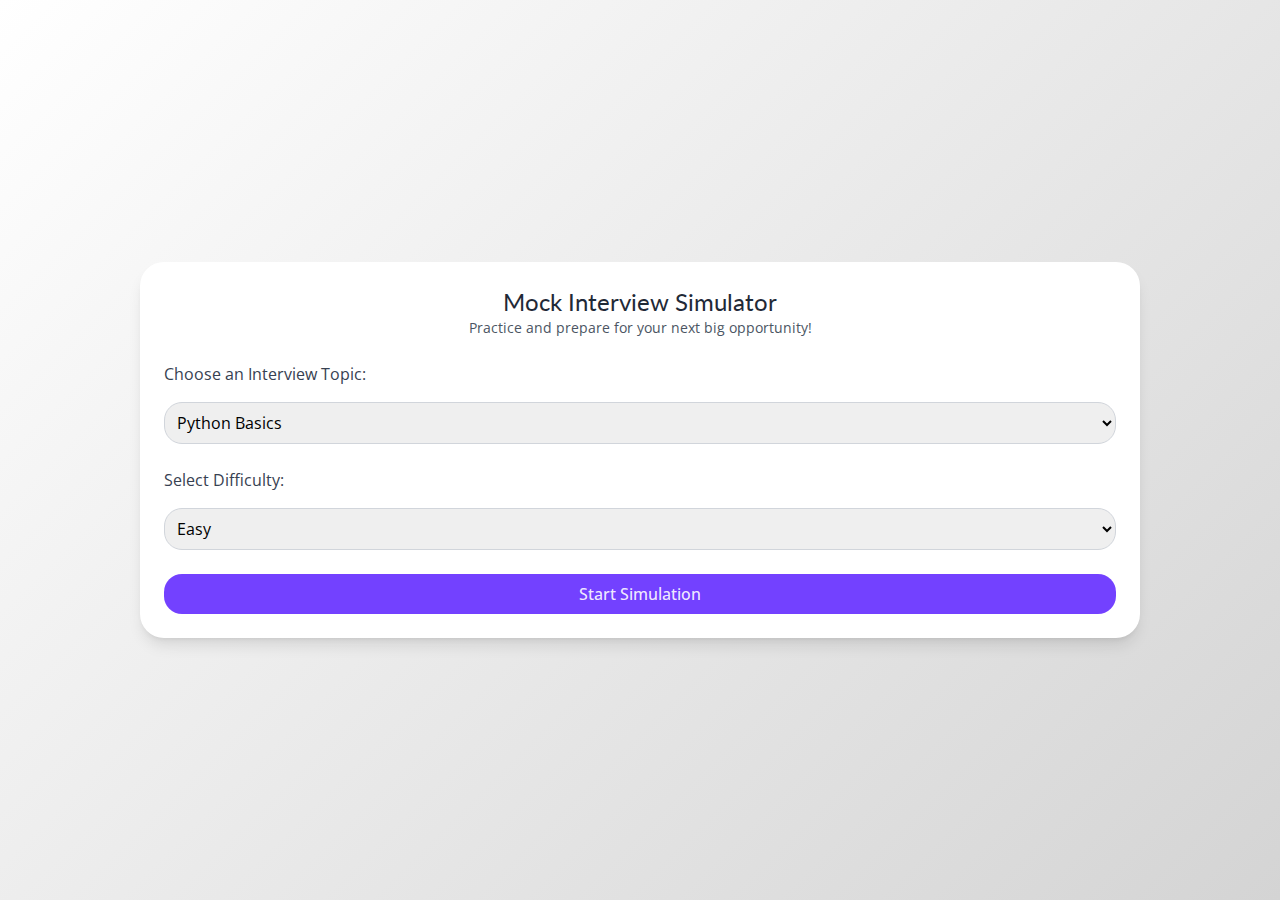
<file: index.html>
<!DOCTYPE html>
<html lang="en">
  <head>
    <meta charset="UTF-8">
    <meta name="viewport" content="width=device-width, initial-scale=1.0">
    <title>My Webcrumbs Plugin</title>
    <style>
      @import url(https://fonts.googleapis.com/css2?family=Open+Sans&display=swap);
      
      @import url(https://fonts.googleapis.com/css2?family=Lato&display=swap);
      
      /*! tailwindcss v3.4.11 | MIT License | https://tailwindcss.com*/
      *,
      :after,
      :before {
        border: 0 solid #e5e7eb;
        box-sizing: border-box;
      }
      :after,
      :before {
        --tw-content: "";
      }
      :host,
      html {
        line-height: 1.5;
        -webkit-text-size-adjust: 100%;
        font-family:
          Open Sans,
          ui-sans-serif,
          system-ui,
          sans-serif,
          Apple Color Emoji,
          Segoe UI Emoji,
          Segoe UI Symbol,
          Noto Color Emoji;
        font-feature-settings: normal;
        font-variation-settings: normal;
        -moz-tab-size: 4;
        tab-size: 4;
        -webkit-tap-highlight-color: transparent;
      }
      body {
        line-height: inherit;
        margin: 0;
      }
      hr {
        border-top-width: 1px;
        color: inherit;
        height: 0;
      }
      abbr:where([title]) {
        text-decoration: underline dotted;
      }
      h1,
      h2,
      h3,
      h4,
      h5,
      h6 {
        font-size: inherit;
        font-weight: inherit;
      }
      a {
        color: inherit;
        text-decoration: inherit;
      }
      b,
      strong {
        font-weight: bolder;
      }
      code,
      kbd,
      pre,
      samp {
        font-family:
          ui-monospace,
          SFMono-Regular,
          Menlo,
          Monaco,
          Consolas,
          Liberation Mono,
          Courier New,
          monospace;
        font-feature-settings: normal;
        font-size: 1em;
        font-variation-settings: normal;
      }
      small {
        font-size: 80%;
      }
      sub,
      sup {
        font-size: 75%;
        line-height: 0;
        position: relative;
        vertical-align: baseline;
      }
      sub {
        bottom: -0.25em;
      }
      sup {
        top: -0.5em;
      }
      table {
        border-collapse: collapse;
        border-color: inherit;
        text-indent: 0;
      }
      button,
      input,
      optgroup,
      select,
      textarea {
        color: inherit;
        font-family: inherit;
        font-feature-settings: inherit;
        font-size: 100%;
        font-variation-settings: inherit;
        font-weight: inherit;
        letter-spacing: inherit;
        line-height: inherit;
        margin: 0;
        padding: 0;
      }
      button,
      select {
        text-transform: none;
      }
      button,
      input:where([type="button"]),
      input:where([type="reset"]),
      input:where([type="submit"]) {
        -webkit-appearance: button;
        background-color: transparent;
        background-image: none;
      }
      :-moz-focusring {
        outline: auto;
      }
      :-moz-ui-invalid {
        box-shadow: none;
      }
      progress {
        vertical-align: baseline;
      }
      ::-webkit-inner-spin-button,
      ::-webkit-outer-spin-button {
        height: auto;
      }
      [type="search"] {
        -webkit-appearance: textfield;
        outline-offset: -2px;
      }
      ::-webkit-search-decoration {
        -webkit-appearance: none;
      }
      ::-webkit-file-upload-button {
        -webkit-appearance: button;
        font: inherit;
      }
      summary {
        display: list-item;
      }
      blockquote,
      dd,
      dl,
      figure,
      h1,
      h2,
      h3,
      h4,
      h5,
      h6,
      hr,
      p,
      pre {
        margin: 0;
      }
      fieldset {
        margin: 0;
      }
      fieldset,
      legend {
        padding: 0;
      }
      menu,
      ol,
      ul {
        list-style: none;
        margin: 0;
        padding: 0;
      }
      dialog {
        padding: 0;
      }
      textarea {
        resize: vertical;
      }
      input::placeholder,
      textarea::placeholder {
        color: #9ca3af;
        opacity: 1;
      }
      [role="button"],
      button {
        cursor: pointer;
      }
      :disabled {
        cursor: default;
      }
      audio,
      canvas,
      embed,
      iframe,
      img,
      object,
      svg,
      video {
        display: block;
        vertical-align: middle;
      }
      img,
      video {
        height: auto;
        max-width: 100%;
      }
      [hidden] {
        display: none;
      }
      *,
      :after,
      :before {
        --tw-border-spacing-x: 0;
        --tw-border-spacing-y: 0;
        --tw-translate-x: 0;
        --tw-translate-y: 0;
        --tw-rotate: 0;
        --tw-skew-x: 0;
        --tw-skew-y: 0;
        --tw-scale-x: 1;
        --tw-scale-y: 1;
        --tw-pan-x: ;
        --tw-pan-y: ;
        --tw-pinch-zoom: ;
        --tw-scroll-snap-strictness: proximity;
        --tw-gradient-from-position: ;
        --tw-gradient-via-position: ;
        --tw-gradient-to-position: ;
        --tw-ordinal: ;
        --tw-slashed-zero: ;
        --tw-numeric-figure: ;
        --tw-numeric-spacing: ;
        --tw-numeric-fraction: ;
        --tw-ring-inset: ;
        --tw-ring-offset-width: 0px;
        --tw-ring-offset-color: #fff;
        --tw-ring-color: rgba(59, 130, 246, 0.5);
        --tw-ring-offset-shadow: 0 0 #0000;
        --tw-ring-shadow: 0 0 #0000;
        --tw-shadow: 0 0 #0000;
        --tw-shadow-colored: 0 0 #0000;
        --tw-blur: ;
        --tw-brightness: ;
        --tw-contrast: ;
        --tw-grayscale: ;
        --tw-hue-rotate: ;
        --tw-invert: ;
        --tw-saturate: ;
        --tw-sepia: ;
        --tw-drop-shadow: ;
        --tw-backdrop-blur: ;
        --tw-backdrop-brightness: ;
        --tw-backdrop-contrast: ;
        --tw-backdrop-grayscale: ;
        --tw-backdrop-hue-rotate: ;
        --tw-backdrop-invert: ;
        --tw-backdrop-opacity: ;
        --tw-backdrop-saturate: ;
        --tw-backdrop-sepia: ;
        --tw-contain-size: ;
        --tw-contain-layout: ;
        --tw-contain-paint: ;
        --tw-contain-style: ;
      }
      ::backdrop {
        --tw-border-spacing-x: 0;
        --tw-border-spacing-y: 0;
        --tw-translate-x: 0;
        --tw-translate-y: 0;
        --tw-rotate: 0;
        --tw-skew-x: 0;
        --tw-skew-y: 0;
        --tw-scale-x: 1;
        --tw-scale-y: 1;
        --tw-pan-x: ;
        --tw-pan-y: ;
        --tw-pinch-zoom: ;
        --tw-scroll-snap-strictness: proximity;
        --tw-gradient-from-position: ;
        --tw-gradient-via-position: ;
        --tw-gradient-to-position: ;
        --tw-ordinal: ;
        --tw-slashed-zero: ;
        --tw-numeric-figure: ;
        --tw-numeric-spacing: ;
        --tw-numeric-fraction: ;
        --tw-ring-inset: ;
        --tw-ring-offset-width: 0px;
        --tw-ring-offset-color: #fff;
        --tw-ring-color: rgba(59, 130, 246, 0.5);
        --tw-ring-offset-shadow: 0 0 #0000;
        --tw-ring-shadow: 0 0 #0000;
        --tw-shadow: 0 0 #0000;
        --tw-shadow-colored: 0 0 #0000;
        --tw-blur: ;
        --tw-brightness: ;
        --tw-contrast: ;
        --tw-grayscale: ;
        --tw-hue-rotate: ;
        --tw-invert: ;
        --tw-saturate: ;
        --tw-sepia: ;
        --tw-drop-shadow: ;
        --tw-backdrop-blur: ;
        --tw-backdrop-brightness: ;
        --tw-backdrop-contrast: ;
        --tw-backdrop-grayscale: ;
        --tw-backdrop-hue-rotate: ;
        --tw-backdrop-invert: ;
        --tw-backdrop-opacity: ;
        --tw-backdrop-saturate: ;
        --tw-backdrop-sepia: ;
        --tw-contain-size: ;
        --tw-contain-layout: ;
        --tw-contain-paint: ;
        --tw-contain-style: ;
      }
      #webcrumbs .flex {
        display: flex;
      }
      #webcrumbs .w-\[1000px\] {
        width: 1000px;
      }
      #webcrumbs .flex-row {
        flex-direction: row;
      }
      #webcrumbs .flex-col {
        flex-direction: column;
      }
      #webcrumbs .items-center {
        align-items: center;
      }
      #webcrumbs .justify-between {
        justify-content: space-between;
      }
      #webcrumbs .gap-4 {
        gap: 16px;
      }
      #webcrumbs .gap-6 {
        gap: 24px;
      }
      #webcrumbs .rounded-lg {
        border-radius: 24px;
      }
      #webcrumbs .rounded-md {
        border-radius: 18px;
      }
      #webcrumbs .border {
        border-width: 1px;
      }
      #webcrumbs .border-gray-300 {
        --tw-border-opacity: 1;
        border-color: rgb(209 213 219 / var(--tw-border-opacity));
      }
      #webcrumbs .bg-primary-500 {
        --tw-bg-opacity: 1;
        background-color: rgb(115 65 255 / var(--tw-bg-opacity));
      }
      #webcrumbs .bg-white {
        --tw-bg-opacity: 1;
        background-color: rgb(255 255 255 / var(--tw-bg-opacity));
      }
      #webcrumbs .p-2 {
        padding: 8px;
      }
      #webcrumbs .p-6 {
        padding: 24px;
      }
      #webcrumbs .px-4 {
        padding-left: 16px;
        padding-right: 16px;
      }
      #webcrumbs .py-2 {
        padding-bottom: 8px;
        padding-top: 8px;
      }
      #webcrumbs .text-center {
        text-align: center;
      }
      #webcrumbs .font-title {
        font-family:
          Lato,
          ui-sans-serif,
          system-ui,
          sans-serif,
          Apple Color Emoji,
          Segoe UI Emoji,
          Segoe UI Symbol,
          Noto Color Emoji;
      }
      #webcrumbs .text-2xl {
        font-size: 24px;
        line-height: 31.200000000000003px;
      }
      #webcrumbs .text-sm {
        font-size: 14px;
        line-height: 21px;
      }
      #webcrumbs .font-medium {
        font-weight: 500;
      }
      #webcrumbs .text-gray-600 {
        --tw-text-opacity: 1;
        color: rgb(75 85 99 / var(--tw-text-opacity));
      }
      #webcrumbs .text-gray-700 {
        --tw-text-opacity: 1;
        color: rgb(55 65 81 / var(--tw-text-opacity));
      }
      #webcrumbs .text-gray-800 {
        --tw-text-opacity: 1;
        color: rgb(31 41 55 / var(--tw-text-opacity));
      }
      #webcrumbs .text-primary-50 {
        --tw-text-opacity: 1;
        color: rgb(243 241 255 / var(--tw-text-opacity));
      }
      #webcrumbs .shadow-lg {
        --tw-shadow: 0 10px 15px -3px rgba(0, 0, 0, 0.1),
          0 4px 6px -4px rgba(0, 0, 0, 0.1);
        --tw-shadow-colored: 0 10px 15px -3px var(--tw-shadow-color),
          0 4px 6px -4px var(--tw-shadow-color);
        box-shadow: var(--tw-ring-offset-shadow, 0 0 #0000),
          var(--tw-ring-shadow, 0 0 #0000), var(--tw-shadow);
      }
      #webcrumbs {
        font-family: Open Sans !important;
        font-size: 16px !important;
      }
      #webcrumbs :is(.bg-primary-500) {
        color: hsla(0, 0%, 100%, 0.9) !important;
      }
      #webcrumbs .hover\:bg-primary-600:hover {
        --tw-bg-opacity: 1;
        background-color: rgb(99 27 255 / var(--tw-bg-opacity));
      }
      
      body {
        line-height: inherit;
        padding: 24px;
        display: flex;
        flex-direction: column;
        min-width: 100vw;
        min-height: 100vh;
        align-items: center;
        justify-content: center;
        background: linear-gradient(135deg, #ffffff, #d4d4d4);
      }
    </style>
  </head>
  <body>
  <div id="webcrumbs">
    <div class="w-[1000px] bg-white shadow-lg rounded-lg p-6 flex flex-col gap-6"> <header class="text-center"> <h1 class="text-2xl font-title text-gray-800">Mock Interview Simulator</h1> <p class="text-gray-600 text-sm">Practice and prepare for your next big opportunity!</p> </header> <section class="flex flex-col gap-4"> <label class="text-gray-700" for="topic-select">Choose an Interview Topic:</label> <select id="topic-select" class="border border-gray-300 rounded-md p-2"> <option value="python">Python Basics</option> <option value="data-structures">Data Structures</option> <option value="algorithms">Algorithms</option> <option value="system-design">System Design</option> </select> </section> <section class="flex flex-col gap-4"> <label class="text-gray-700" for="difficulty-select">Select Difficulty:</label> <select id="difficulty-select" class="border border-gray-300 rounded-md p-2"> <option value="easy">Easy</option> <option value="medium">Medium</option> <option value="hard">Hard</option> </select> </section> <button class="bg-primary-500 text-primary-50 font-medium py-2 px-4 rounded-md hover:bg-primary-600"> Start Simulation </button> </div>


  </div>
  </body>
</html>
</file>
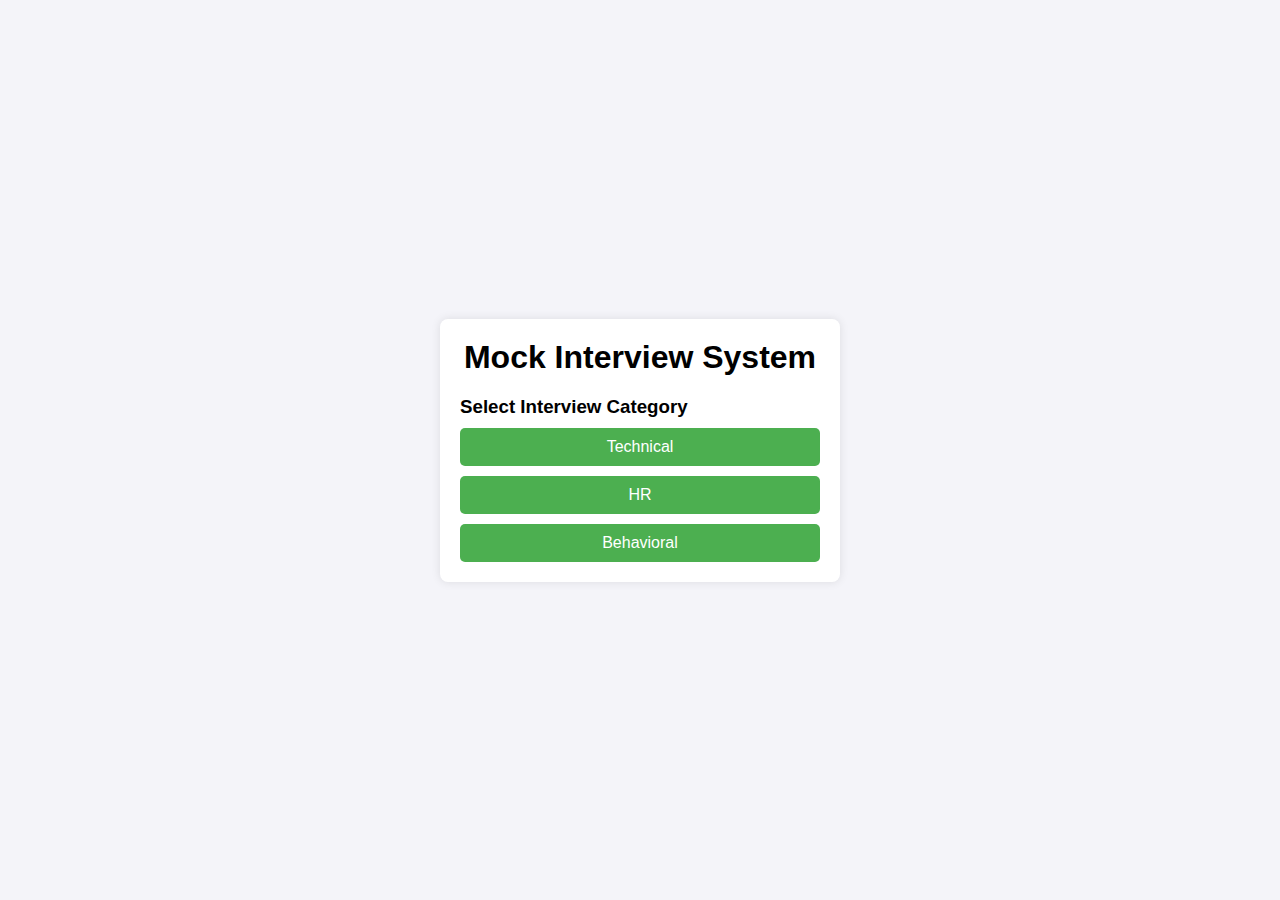
<file: Interview.html>
<!DOCTYPE html>
<html lang="en">
<head>
    <meta charset="UTF-8">
    <meta name="viewport" content="width=device-width, initial-scale=1.0">
    <title>Mock Interview System</title>
    <link rel="stylesheet" href="Interview.css">
</head>
<body>
    <div id="container">
        <h1>Mock Interview System</h1>
        <div id="category-selection">
            <h3>Select Interview Category</h3>
            <button onclick="startInterview('Technical')">Technical</button>
            <button onclick="startInterview('HR')">HR</button>
            <button onclick="startInterview('Behavioral')">Behavioral</button>
        </div>

        <div id="interview-section" class="hidden">
            <div id="question-container">
                <h2 id="question">Question will appear here</h2>
                <textarea id="answer" placeholder="Type your answer here..." rows="4"></textarea>
                <p id="timer">Time Left: 180s</p>
                <button onclick="submitAnswer()">Submit Answer</button>
            </div>
            <div id="feedback-container" class="hidden">
                <h3>Feedback:</h3>
                <p id="feedback"></p>
                <button onclick="nextQuestion()">Next Question</button>
            </div>
        </div>

        <div id="result-section" class="hidden">
            <h2>Interview Complete!</h2>
            <p id="score">Your Score: </p>
        </div>
    </div>

    <script src="Interview.js"></script>
</body>
</html>
</file>
<file: Interview.css>
* {
    margin: 0;
    padding: 0;
    box-sizing: border-box;
}

body {
    font-family: Arial, sans-serif;
    background-color: #f4f4f9;
    display: flex;
    justify-content: center;
    align-items: center;
    height: 100vh;
}

#container {
    background: white;
    padding: 20px;
    border-radius: 8px;
    box-shadow: 0 0 10px rgba(0, 0, 0, 0.1);
    width: 400px;
}

button {
    background-color: #4CAF50;
    color: white;
    border: none;
    padding: 10px;
    cursor: pointer;
    margin-top: 10px;
    border-radius: 5px;
    width: 100%;
    font-size: 16px;
}

button:hover {
    background-color: #45a049;
}

h1 {
    text-align: center;
    margin-bottom: 20px;
}

.hidden {
    display: none;
}

textarea {
    width: 100%;
    padding: 10px;
    margin-top: 10px;
    border-radius: 5px;
    font-size: 14px;
}

#timer {
    margin-top: 10px;
    font-size: 14px;
    color: #FF6347;
}

#feedback-container {
    text-align: center;
    margin-top: 20px;
}
</file>
